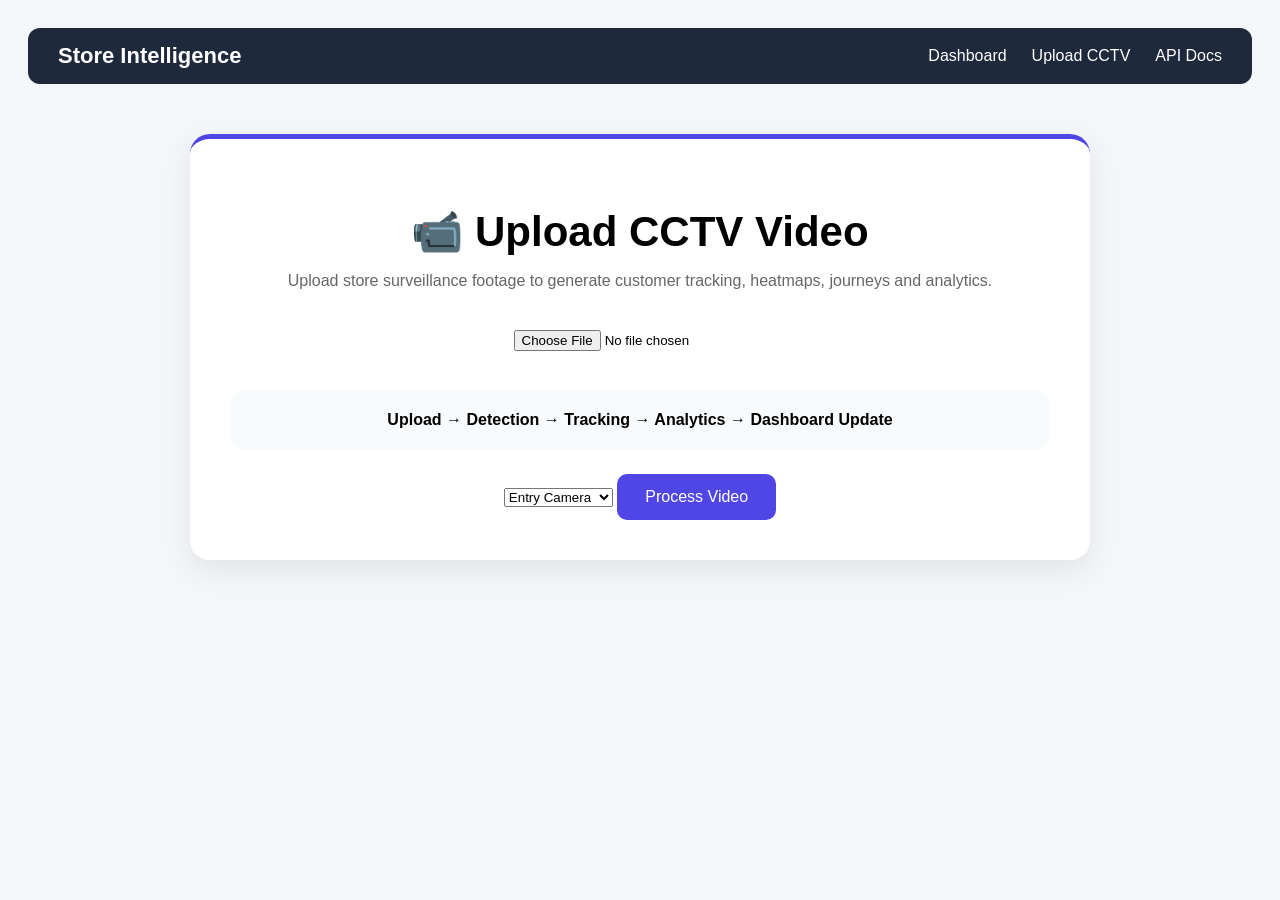
<file: frontend/upload.html>
<!DOCTYPE html>
<html lang="en">
<head>
<meta charset="UTF-8">
<meta name="viewport" content="width=device-width, initial-scale=1.0">

<title>Upload CCTV Video</title>

<link rel="stylesheet" href="style.css">

<style>

.upload-container{
    max-width:900px;
    margin:50px auto;
}

.upload-card{
    background:white;
    border-radius:20px;
    padding:40px;
    text-align:center;

    box-shadow:0 10px 30px rgba(0,0,0,0.08);
    border-top:5px solid #4f46e5;
}

.upload-card h1{
    margin-bottom:10px;
    font-size:42px;
}

.upload-card p{
    color:#666;
    margin-bottom:30px;
}

.file-input{
    margin:20px 0;
}

.file-input input{
    padding:10px;
}

.process-btn{
    background:#4f46e5;
    color:white;
    border:none;
    padding:14px 28px;
    border-radius:10px;
    font-size:16px;
    cursor:pointer;
    transition:0.3s;
}

.process-btn:hover{
    background:#3730a3;
}

.video-preview{
    margin-top:30px;
}

.video-preview video{
    width:100%;
    max-width:700px;
    border-radius:12px;
}

.pipeline{
    margin-top:30px;
    padding:20px;

    background:#f8fafc;
    border-radius:12px;

    font-weight:600;
}

.status-box{
    margin-top:25px;
    font-size:18px;
    font-weight:bold;
}

.success{
    color:green;
}

.processing{
    color:#e67e22;
}

</style>

</head>

<body>

<nav class="navbar">

    <div class="logo">
        Store Intelligence
    </div>

    <div class="nav-links">
        <a href="index.html">Dashboard</a>
        <a href="upload.html">Upload CCTV</a>
        <a href="http://127.0.0.1:8000/docs" target="_blank">
            API Docs
        </a>
    </div>

</nav>

<div class="upload-container">

    <div class="upload-card">

        <h1>📹 Upload CCTV Video</h1>

        <p>
            Upload store surveillance footage to generate
            customer tracking, heatmaps, journeys and analytics.
        </p>

        <div class="file-input">
            <input
                type="file"
                id="videoFile"
                accept="video/*"
                onchange=""
            >
        </div>

        

        <div class="video-preview">

            <video
                id="preview"
                controls
                style="display:none;"
            ></video>

        </div>

        <div class="pipeline">
            Upload
            →
            Detection
            →
            Tracking
            →
            Analytics
            →
            Dashboard Update
        </div>

        <div
            id="status"
            class="status-box"
        ></div>

        <select id="cameraType">
    <option value="entry">Entry Camera</option>
    <option value="zone">Zone Camera</option>
    <option value="billing">Billing Camera</option>
</select>

<button
    type="button"
    class="process-btn"
    onclick="uploadVideo()"
>
    Process Video
</button>

    </div>

</div>

<script src="upload.js"></script>

</body>
</html>
</file>
<file: frontend/style.css>
body{
    font-family: Arial, sans-serif;
    background:#f4f6f9;
    padding:20px;
}

h1{
    text-align:center;
}

#summary{
    display:grid;
    grid-template-columns:repeat(auto-fit,minmax(250px,1fr));
    gap:20px;
}

.card{
    background:white;
    padding:20px;
    border-radius:12px;
    box-shadow:0 2px 10px rgba(0,0,0,0.1);
}

.card h2{
    margin:0;
}

.card p{
    font-size:28px;
    font-weight:bold;
}

.charts-row{
    display:grid;
    grid-template-columns: 1fr 1fr;
    gap:20px;
    margin-top:20px;
}

.chart-card{
    height:500px;
}

#brandChart,
#zoneChart{
    width:100% !important;
    height:400px !important;
}

#journeys{
    max-height:400px;
    overflow-y:auto;
}

#heatmap{
    width:100%;
    border-radius:10px;
}

#brandChart,
#zoneChart{
    width:100% !important;
    height:350px !important;
}

#journeys{
    max-height:350px;
    overflow-y:auto;
    font-size:16px;
}

#heatmap{
    width:100%;
    border-radius:10px;
}

.chart-card{
    flex:1;
    padding:20px;
    background:white;
    border-radius:12px;
    box-shadow:0 4px 15px rgba(0,0,0,0.08);

    height:420px;
}

.chart-card h2{
    text-align:center;
    margin-bottom:20px;
}



#journeys{
    padding:10px;
}

#journeys p{
    font-size:16px;
    margin:10px 0;
}
.journey-card{
    background:white;
    border-left:4px solid #4f46e5;

    padding:15px;
    margin-bottom:15px;

    border-radius:8px;

    box-shadow:0 2px 8px rgba(0,0,0,0.08);
}

.journey-id{
    font-weight:bold;
    font-size:16px;

    margin-bottom:8px;

    color:#4f46e5;
}

.journey-path{
    color:#444;

    font-size:15px;

    line-height:1.6;
}

.header {
    text-align: center;
    margin-bottom: 30px;
}

.header h1 {
    margin-bottom: 8px;
    font-size: 40px;
}

.header p {
    color: #666;
    margin-bottom: 10px;
    font-size: 18px;
}

#lastUpdated {
    color: #888;
    font-size: 14px;
}

.card span {
    color: #777;
    font-size: 14px;
    display: block;
    margin-top: 10px;
}

.card h2 {
    margin-bottom: 15px;
}

.card p {
    font-size: 20px;
    font-weight: bold;
}

.card{
    background:white;
    padding:20px;
    border-radius:12px;
    box-shadow:0 4px 15px rgba(0,0,0,0.08);

    border-top:5px solid #4f46e5;

    transition:0.3s;
}

.card:hover{
    transform:translateY(-5px);

    box-shadow:0 8px 20px rgba(0,0,0,0.15);
}

.subtitle{
    color:#666;
    font-size:18px;
    margin-top:10px;
}

.status-bar{

    display:flex;

    justify-content:center;

    gap:25px;

    margin-top:15px;

    margin-bottom:25px;

    font-size:14px;
}

.status-online{

    background:#e8f8ec;

    color:#2e7d32;

    padding:8px 14px;

    border-radius:20px;

    font-weight:600;
}

.card,
.chart-card,
.journey-card{

    transition: all 0.3s ease;
}

.card:hover,
.chart-card:hover,
.journey-card:hover{

    transform: translateY(-5px);

    box-shadow: 0 10px 25px rgba(0,0,0,0.15);
}

.metric-value{

    font-size:42px;

    font-weight:700;

    color:#1e293b;

    margin-top:20px;

    margin-bottom:10px;
}

.navbar{

    display:flex;

    justify-content:space-between;

    align-items:center;

    padding:15px 30px;

    background:#1e293b;

    color:white;

    border-radius:12px;

    margin-bottom:25px;
}

.logo{

    font-size:22px;

    font-weight:bold;
}

.nav-links{

    display:flex;

    gap:25px;
}

.nav-links a{

    color:white;

    text-decoration:none;

    font-weight:500;
}

.nav-links a:hover{

    color:#60a5fa;
}

.funnel-step{
    background:#f8fafc;
    padding:12px;
    margin:8px auto;
    border-radius:10px;
    font-weight:bold;
    text-align:center;
    width:200px;
    border-left:4px solid #4f46e5;
}

.funnel-step{
    background:#f8fafc;
    padding:12px;
    margin:8px auto;
    border-radius:10px;
    font-weight:bold;
    text-align:center;
    border-left:4px solid #4f46e5;
}
</file>
